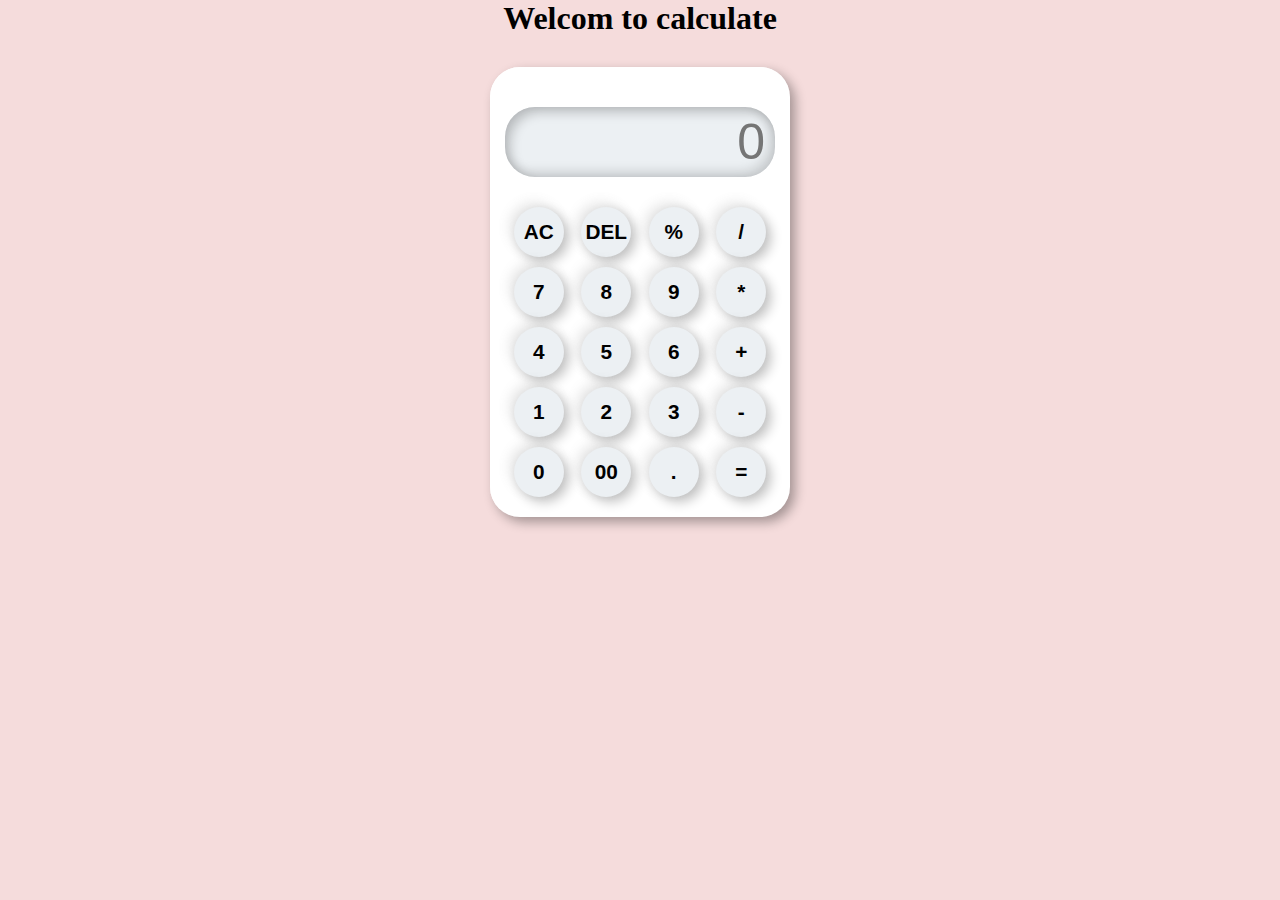
<file: Calculater js/index.html>
<!DOCTYPE html>
<html lang="en">
<head>
    <meta charset="UTF-8">
    <meta name="viewport" content="width=device-width, initial-scale=1.0">
    <title>Document</title>
    <link rel="stylesheet" href="style.css">
</head>
<body>
    <H1> Welcom to calculate </H1>

    <div class="main">
        <div class="calculater">
            <input type="text" placeholder="0" id="result">
            <button onclick = "clrs()">AC</button>
            <button onclick = "del()">DEL</button>
            <button onclick = "display('%')">%</button>
            <button onclick = "display('/')">/</button>
            <button onclick = "display('7')">7</button> 
            <button onclick = "display('8')">8</button>
            <button onclick = "display('9')">9</button>
            <button onclick = "display('*')">*</button>
            <button onclick = "display('4')">4</button>
            <button onclick = "display('5')">5</button>
            <button onclick = "display('6')">6</button>
            <button onclick = "display('+')">+</button>
            <button onclick = "display('1')">1</button>
            <button onclick = "display('2')">2</button>
            <button onclick = "display('3')">3</button>
            <button onclick = "display('-')">-</button>
            <button onclick = "display('0')">0</button>
            <button onclick = "display('00')">00</button>
            <button onclick = "display('.')">.</button>
            <button onclick="add()">=</button>
            
        </div>
    </div>
<script src="src.js"></script>
</body>
</html>
</file>
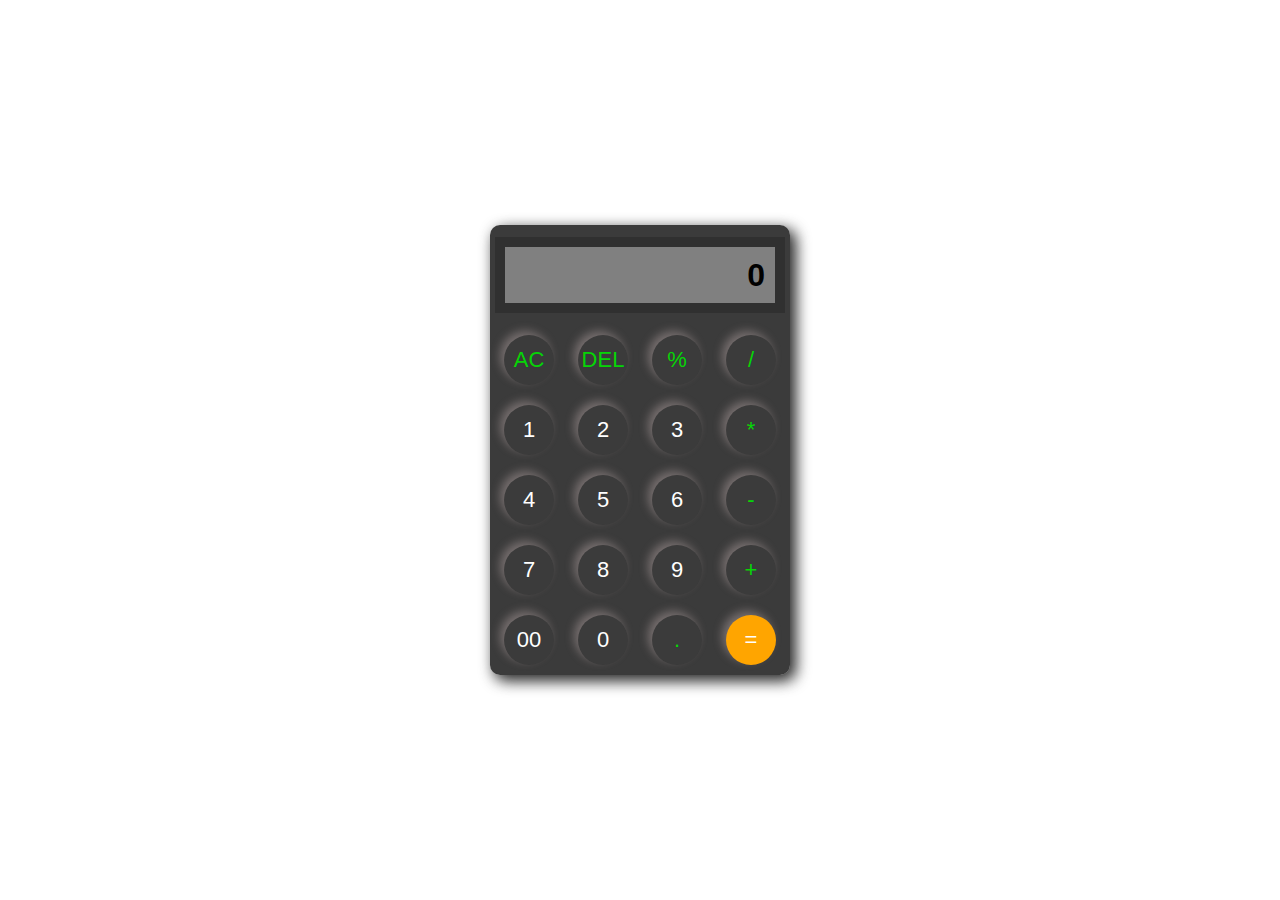
<file: Caldulater Css/index.html>
<!DOCTYPE html>
<html lang="en">
<head> 
    <meta charset="UTF-8">
    <meta name="viewport" content="width=device-width, initial-scale=1.0">
    <title>Document</title>
    <link rel="stylesheet" href="style.css">
</head>
<body>
    <form action="" id="main" >
        <input type="text" id="display" value="" placeholder="0">
        <div class="main2">

            <input type="button" id="sym" class="btn" value="AC" onclick="main.display.value ='' ">
            <input type="button" id="sym" class="btn" value="DEL" onclick="main.display.value = main.display.value.toString().slice(0, -1) ">
            <input type="button" id="sym" class="btn" value="%" onclick="main.display.value +='%' ">
            <input type="button" id="sym" class="btn" value="/" onclick="main.display.value +='/' ">

        </div>

        <div class="main2">
            <input type="button" class="btn" value="1" onclick="main.display.value +='1' ">
            <input type="button" class="btn" value="2" onclick="main.display.value +='2' ">
            <input type="button" class="btn" value="3" onclick="main.display.value +='3' ">
            <input type="button" class="btn" value="*" onclick="main.display.value +='*' " id="sym">
        </div>

        <div class="main2">
            <input type="button" class="btn" value="4" onclick="main.display.value +='4' ">
            <input type="button" class="btn" value="5" onclick="main.display.value +='5' ">
            <input type="button" class="btn" value="6" onclick="main.display.value +='6' ">
            <input type="button" id="sym" class="btn" value="-" onclick="main.display.value +='-' ">
        </div>
        <div class="main2">
            <input type="button" class="btn" value="7" onclick="main.display.value +='7' ">
            <input type="button" class="btn" value="8" onclick="main.display.value +='8' ">
            <input type="button" class="btn" value="9" onclick="main.display.value +='9' ">
            <input type="button" id="sym" class="btn" value="+" onclick="main.display.value +='+' ">
        </div>
        <div class="main2">
            <input type="button" class="btn" value="00" onclick="main.display.value +='00' ">
            <input type="button" class="btn" value="0" onclick="main.display.value +='0' ">
            <input type="button" id="sym" class="btn" value="." onclick="main.display.value =+'.' ">
            <input type="button" id="equal" class="btn" value="=" onclick="main.display.value = eval(main.display.value) ">
        </div>
    </form>
</body>
</html>
</file>
<file: Calculater js/style.css>
*{
    padding: 0;
    margin: 0;
}
html,body{
    width: 100%;
    height: 100%;
    text-align: center;
    background-color: #f5dcdc;
}

.main{
    margin-top: 30px;
    display: flex;
    justify-content: center;
    align-items: center;
}
.calculater{
    border-color:  #ecf0f3;
    padding: 15px;
    border-radius: 30px;
    box-shadow: inset 5px 5px 12px white,
                5px 5px 12px  rgba(0, 0, 0, 0.335);
    display: grid;
    grid-template-columns: 4,70px;
    background-color:white;
}

input{
    grid-column: span 4;
    width: 250px;
    height: 50px;
    background-color: #ecf0f3;
    border: none;
    box-shadow: inset -5px -5px 12px rgba(0, 0, 0, 0.144) ,
                inset 5px 5px 12px rgba(0, 0, 0, 0.214);
    border-radius: 30px;
    outline: none;
    font-size: 50px;
    text-align: end;
    margin: 25px auto;
    padding: 10px;
}

button{
    height: 50px;
    width: 50px;
    background-color: #ecf0f3;
    border-radius: 50%;
    box-shadow: -5px -5px 12px rgba(114, 112, 112, 0.16),
                5px 5px 12px rgba(0, 0, 0, 0.243);
    border: none;
    margin: 5px auto;    
    font-weight: 600;        
    font-size: 1.3rem;
}

button:hover{
    box-shadow: inset -5px -5px 12px rgba(167, 164, 164, 0.572) ,
                inset 5px 5px 12px rgba(126, 125, 125, 0.307);
}
</file>
<file: Caldulater Css/style.css>
*{
    padding: 0;
    margin: 0;
}

html,body{
    height: 100%;
    width: 100%;
    display: flex;
    align-items: center;
    justify-content: center;
}

#main{
    display: flex;
    align-items: center;
    justify-content: center;
    flex-direction: column;
    width: 300px;
    height: 450px;
    background-color:rgba(0, 0, 0, 0.769);
    border-radius: 10px;
    box-shadow: 5px 5px 15px rgba(0, 0, 0, 0.835),
                5px 5px 15px rgba(0, 0, 0, 0.214);
}

#display{
    border-color:  red;
    background-color:gray;
    text-align: right;
    padding-right: 10px;
    width: 260px;
    height: 60px;
    font-size: 2rem;
    font-weight: 600;
    border: none;
    outline: none;
    margin: 12px;
    border: 10px solid rgba(0, 0, 0, 0.627);
}
::placeholder{
    color: black;
}
.btn{
    background-color:transparent;
    width: 50px;
    height: 50px;
    margin: 10px;
    color: white;
    border: none;
    outline: none;
    font-size: 22px;
    border-radius: 50%;
    box-shadow:  -4px -4px 10px rgba(222, 201, 201, 0.363);
}
.btn:hover{
    box-shadow: inset 4px 4px 10px rgba(222, 201, 201, 0.363);
}

#sym{
    color: rgb(6, 213, 6);
}

#equal{
    background-color: orange;
}
</file>
